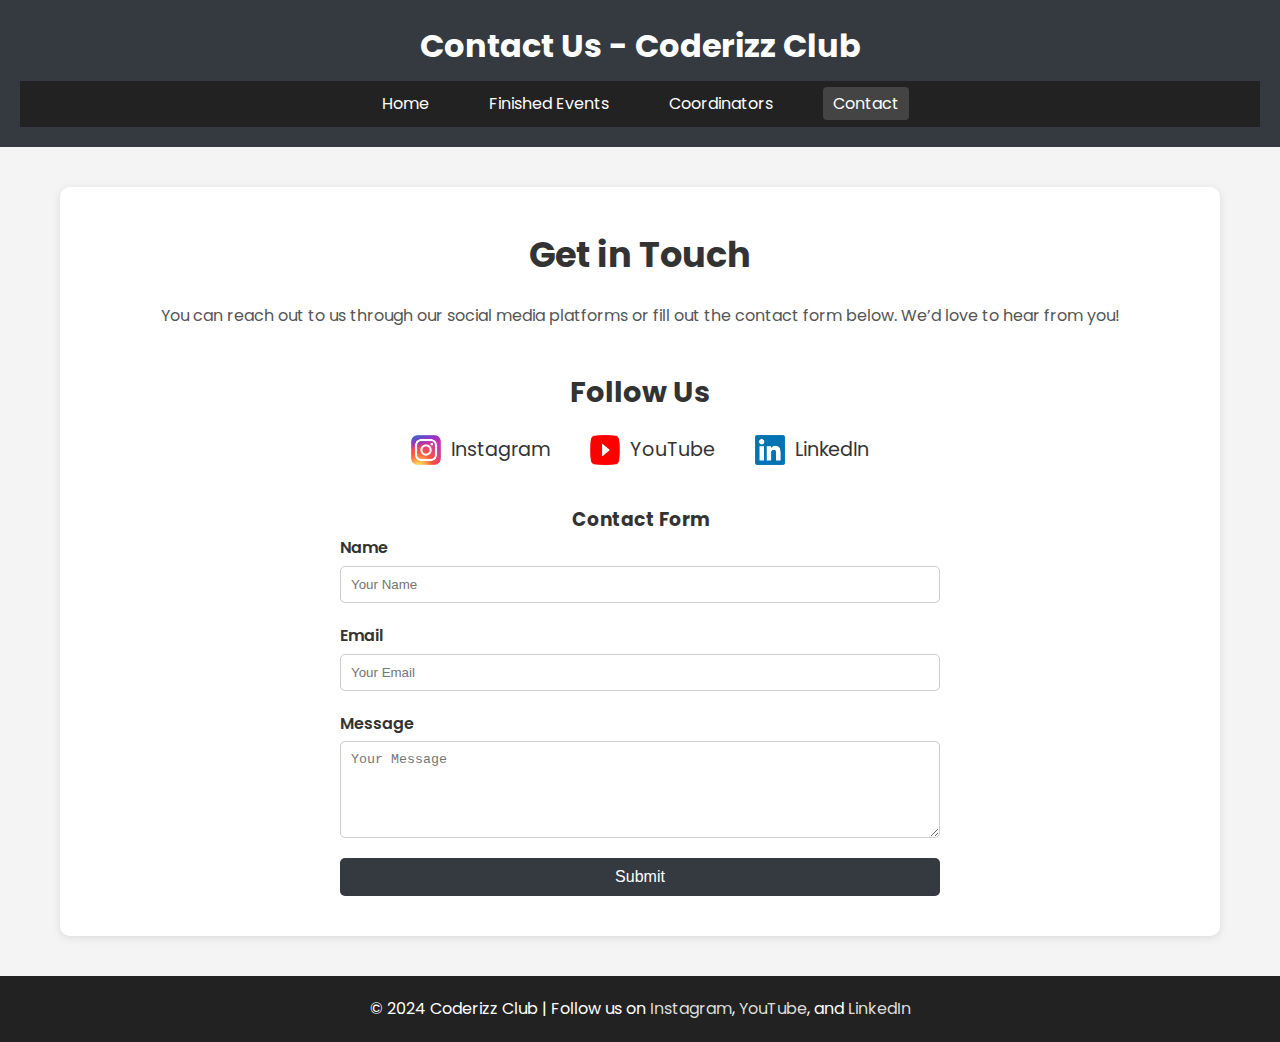
<file: contact.html>
<!DOCTYPE html>
<html lang="en">
<head>
    <meta charset="UTF-8">
    <meta name="viewport" content="width=device-width, initial-scale=1.0">
    <title>Contact Us - Coderizz Club</title>
    <link rel="stylesheet" href="contact.css">
    <link rel="icon" href="code_rizz_logo-removebg-preview.png">
    <!-- Font Import -->
    <link href="https://fonts.googleapis.com/css2?family=Poppins:wght@300;400;600&display=swap" rel="stylesheet">
</head>
<body>
    <header>
        <h1>Contact Us - Coderizz Club</h1>
        <nav>
            <ul>
                <li><a href="index.html">Home</a></li>
                <li><a href="event.html">Finished Events</a></li>
                <li><a href="coordinators.html">Coordinators</a></li>
                <li><a href="contact.html" class="active">Contact</a></li>
            </ul>
        </nav>
    </header>

    <main>
        <section class="contact-section">
            <h2>Get in Touch</h2>
            <p>You can reach out to us through our social media platforms or fill out the contact form below. We’d love to hear from you!</p>

            <div class="social-media">
                <h3>Follow Us</h3>
                <div class="social-links">
                    <a href="https://www.instagram.com/coderizz_codes?igsh=NGpnOXR5aW9laW9r" target="_blank" class="social-icon instagram">
                        <img src="insta.jpeg" alt="Instagram"> Instagram
                    </a>
                    <a href="https://www.youtube.com/channel/coderizzclub" target="_blank" class="social-icon youtube">
                        <img src="download.png" alt="YouTube"> YouTube
                    </a>
                    <a href="https://www.linkedin.com/in/coderizzclub" target="_blank" class="social-icon linkedin">
                        <img src="linkdin.png" alt="LinkedIn"> LinkedIn
                    </a>
                </div>
            </div>

            <h3>Contact Form</h3>
            <form action="#" method="POST" class="contact-form">
                <label for="name">Name</label>
                <input type="text" id="name" name="name" placeholder="Your Name" required>

                <label for="email">Email</label>
                <input type="email" id="email" name="email" placeholder="Your Email" required>

                <label for="message">Message</label>
                <textarea id="message" name="message" rows="5" placeholder="Your Message" required></textarea>

                <button type="submit">Submit</button>
            </form>
        </section>
    </main>

    <footer>
        <p>&copy; 2024 Coderizz Club | Follow us on <a href="https://www.instagram.com/coderizzclub" target="_blank">Instagram</a>, <a href="https://www.youtube.com/channel/coderizzclub" target="_blank">YouTube</a>, and <a href="https://www.linkedin.com/in/coderizzclub" target="_blank">LinkedIn</a></p>
    </footer>
</body>
</html>
</file>
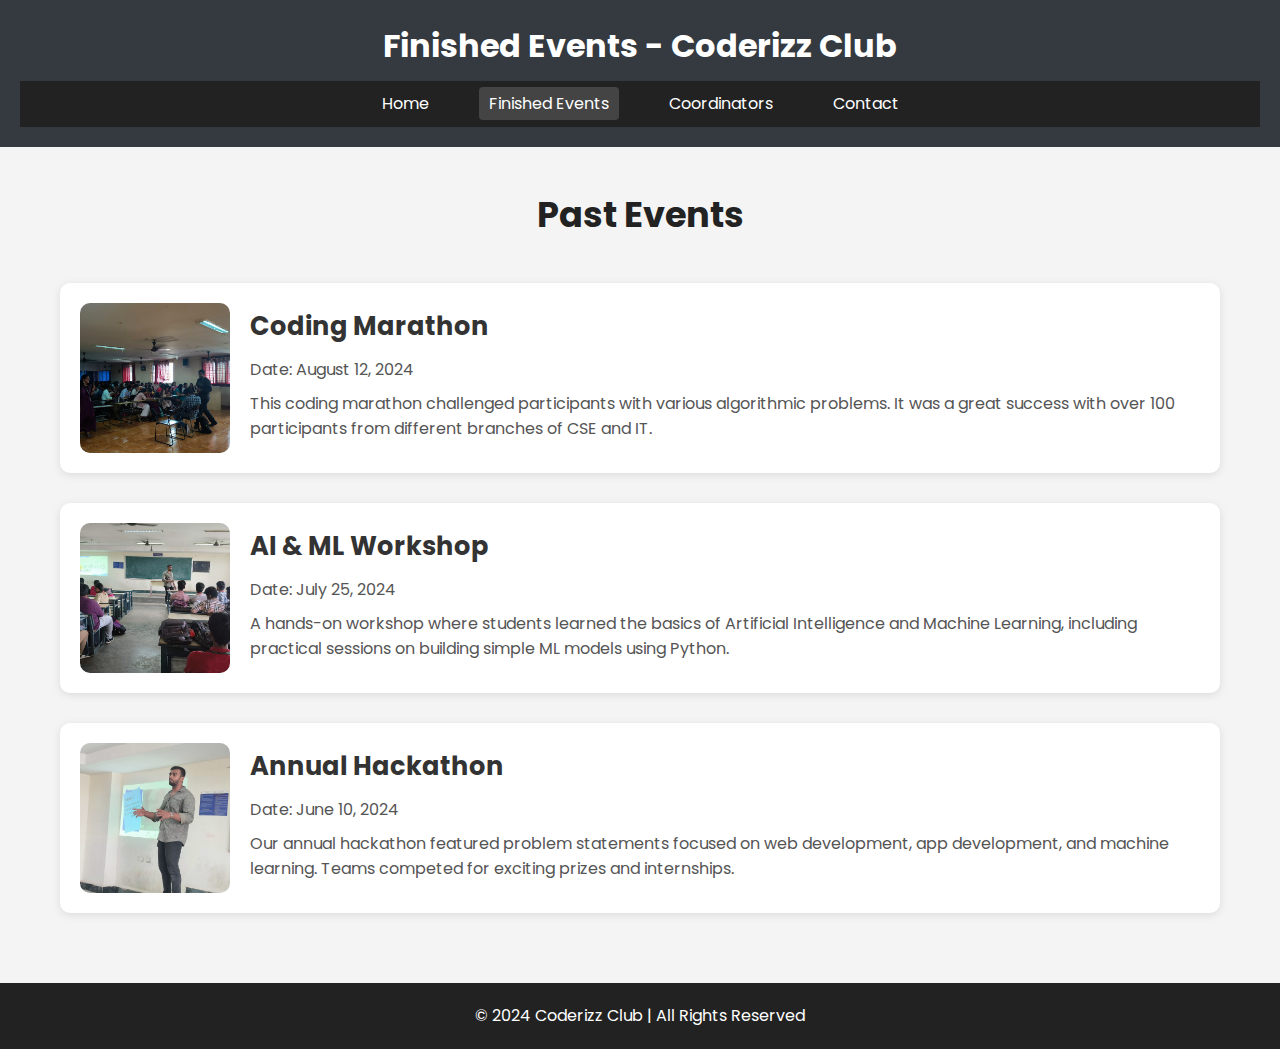
<file: event.html>
<!DOCTYPE html>
<html lang="en">
<head>
    <meta charset="UTF-8">
    <meta name="viewport" content="width=device-width, initial-scale=1.0">
    <title>Finished Events - Coderizz Club</title>
    <link rel="stylesheet" href="event.css">
    <link rel="icon" href="code_rizz_logo-removebg-preview.png">
    <!-- Font Import -->
    <link href="https://fonts.googleapis.com/css2?family=Poppins:wght@300;400;600&display=swap" rel="stylesheet">
</head>
<body>
    <header>
        <h1>Finished Events - Coderizz Club</h1>
        <nav>
            <ul>
                <li><a href="index.html">Home</a></li>
                <li><a href="event.html" class="active">Finished Events</a></li>
                <li><a href="coordinators.html">Coordinators</a></li>
                <li><a href="contact.html">Contact</a></li>
            </ul>
        </nav>
    </header>

    <main>
        <section class="finished-events">
            <h2>Past Events</h2>
            <div class="event-card">
                <img src="WhatsApp Image 2024-09-23 at 17.32.54_6e7a1946.jpg" alt="Coding Marathon" class="event-image">
                <div class="event-info">
                    <h3>Coding Marathon</h3>
                    <p>Date: August 12, 2024</p>
                    <p>This coding marathon challenged participants with various algorithmic problems. It was a great success with over 100 participants from different branches of CSE and IT.</p>
                </div>
            </div>

            <div class="event-card">
                <img src="WhatsApp Image 2024-09-28 at 09.37.58_20af4af5.jpg" alt="AI Workshop" class="event-image">
                <div class="event-info">
                    <h3>AI & ML Workshop</h3>
                    <p>Date: July 25, 2024</p>
                    <p>A hands-on workshop where students learned the basics of Artificial Intelligence and Machine Learning, including practical sessions on building simple ML models using Python.</p>
                </div>
            </div>

            <div class="event-card">
                <img src="WhatsApp Image 2024-09-28 at 09.38.03_0b76b106.jpg" alt="Hackathon" class="event-image">
                <div class="event-info">
                    <h3>Annual Hackathon</h3>
                    <p>Date: June 10, 2024</p>
                    <p>Our annual hackathon featured problem statements focused on web development, app development, and machine learning. Teams competed for exciting prizes and internships.</p>
                </div>
            </div>
        </section>
    </main>

    <footer>
        <p>&copy; 2024 Coderizz Club | All Rights Reserved</p>
    </footer>
</body>
</html>
</file>
<file: contact.css>
* {
    margin: 0;
    padding: 0;
    box-sizing: border-box;
}

body {
    font-family: 'Poppins', sans-serif;
    background-color: #f4f4f4;
    color: #333;
    line-height: 1.6;
}

header {
    background-color: #343a40;
    color: white;
    padding: 20px;
    text-align: center;
}

header h1 {
    margin-bottom: 10px;
    font-size: 2em;
}

nav ul {
    list-style: none;
    display: flex;
    justify-content: center;
    padding: 10px 0;
    background-color: #222;
}

nav ul li {
    margin: 0 20px;
}

nav ul li a {
    color: white;
    text-decoration: none;
    font-weight: 400;
    padding: 5px 10px;
    transition: background-color 0.2s ease;
}

nav ul li a.active,
nav ul li a:hover {
    background-color: #444;
    border-radius: 4px;
}

main {
    max-width: 1200px;
    margin: 20px auto;
    padding: 20px;
}

.contact-section {
    text-align: center;
    padding: 40px;
    background-color: white;
    border-radius: 10px;
    box-shadow: 0px 2px 8px rgba(0, 0, 0, 0.1);
}

.contact-section h2 {
    font-size: 2.2em;
    margin-bottom: 20px;
}

.contact-section p {
    margin-bottom: 40px;
    color: #555;
}

.social-media h3 {
    font-size: 1.8em;
    margin-bottom: 20px;
}

.social-links {
    display: flex;
    justify-content: center;
    gap: 40px;
    margin-bottom: 40px;
}

.social-icon {
    text-decoration: none;
    font-size: 1.2em;
    color: #333;
    transition: transform 0.3s ease;
    display: flex;
    align-items: center;
    gap: 10px;
}

.social-icon img {
    width: 30px;
    height: 30px;
}

.social-icon:hover {
    transform: translateY(-5px);
}

.contact-form {
    max-width: 600px;
    margin: 0 auto;
    display: flex;
    flex-direction: column;
}

.contact-form label {
    text-align: left;
    margin-bottom: 5px;
    font-size: 1em;
    font-weight: 600;
}

.contact-form input, 
.contact-form textarea {
    padding: 10px;
    margin-bottom: 20px;
    border: 1px solid #ccc;
    border-radius: 5px;
    width: 100%;
}

.contact-form button {
    padding: 10px;
    background-color: #343a40;
    color: white;
    border: none;
    border-radius: 5px;
    cursor: pointer;
    font-size: 1em;
    transition: background-color 0.3s ease;
}

.contact-form button:hover {
    background-color: #444;
}

footer {
    background-color: #222;
    color: white;
    text-align: center;
    padding: 20px;
    margin-top: 20px;
}

footer a {
    color: #ddd;
    text-decoration: none;
}

footer a:hover {
    text-decoration: underline;
}
</file>
<file: event.css>
* {
    margin: 0;
    padding: 0;
    box-sizing: border-box;
}

body {
    font-family: 'Poppins', sans-serif;
    background-color: #f4f4f4;
    color: #333;
    line-height: 1.6;
}

header {
    background-color: #343a40;
    color: white;
    padding: 20px;
    text-align: center;
}

header h1 {
    margin-bottom: 10px;
    font-size: 2em;
}

nav ul {
    list-style: none;
    display: flex;
    justify-content: center;
    padding: 10px 0;
    background-color: #222;
}

nav ul li {
    margin: 0 20px;
}

nav ul li a {
    color: white;
    text-decoration: none;
    font-weight: 400;
    padding: 5px 10px;
    transition: background-color 0.2s ease;
}

nav ul li a.active,
nav ul li a:hover {
    background-color: #444;
    border-radius: 4px;
}

main {
    max-width: 1200px;
    margin: 20px auto;
    padding: 20px;
}

.finished-events {
    text-align: center;
}

.finished-events h2 {
    margin-bottom: 40px;
    font-size: 2.2em;
    color: #222;
}

.event-card {
    display: flex;
    align-items: center;
    margin-bottom: 30px;
    padding: 20px;
    background-color: white;
    border-radius: 10px;
    box-shadow: 0px 2px 8px rgba(0, 0, 0, 0.1);
    transition: transform 0.3s ease;
}

.event-card:hover {
    transform: translateY(-5px);
}

.event-image {
    width: 150px;
    height: 150px;
    border-radius: 10px;
    object-fit: cover;
}

.event-info {
    margin-left: 20px;
    text-align: left;
}

.event-info h3 {
    font-size: 1.6em;
    margin-bottom: 10px;
}

.event-info p {
    margin-bottom: 8px;
    color: #555;
}

footer {
    background-color: #222;
    color: white;
    text-align: center;
    padding: 20px;
    margin-top: 20px;
}
</file>
